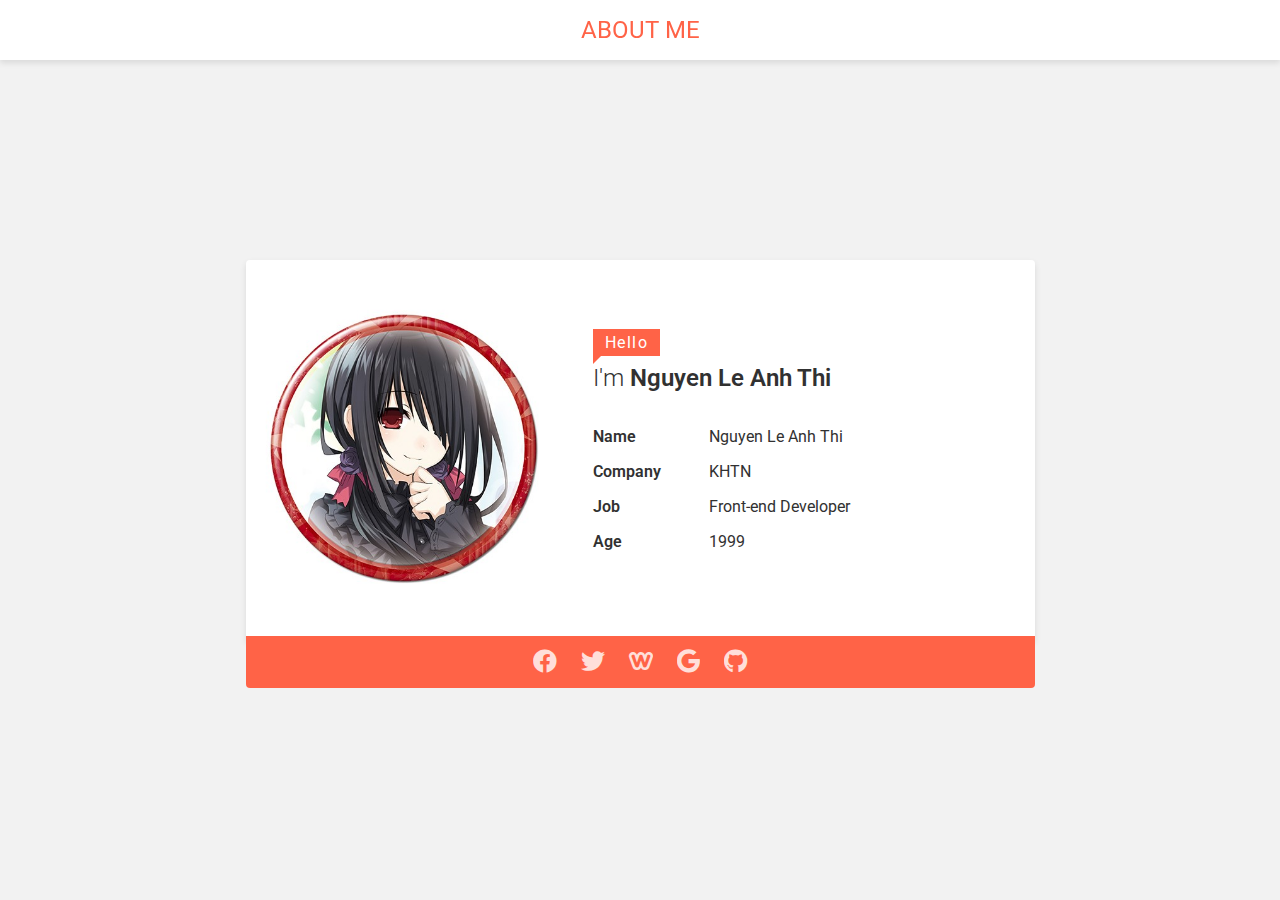
<file: about-me/index.html>
<!DOCTYPE html>
<html lang="en">
  <head>
    <meta charset="UTF-8" />
    <meta name="viewport" content="width=device-width, initial-scale=1.0" />
    <title>About me</title>
    <link rel="stylesheet" href="./assets/css/style.css" />
    <link
      rel="stylesheet"
      href="https://use.fontawesome.com/releases/v5.4.1/css/all.css"
    />
  </head>
  <body>
    <div class="wrapper">
      <div class="top-title">
        <h2>ABOUT ME</h2>
      </div>
      <div class="container">
        <div class="left-container">
          <img src="./assets/images/avt.jpg" alt="" />
        </div>
        <div class="right-container">
          <span class="say-hi">Hello</span>
          <h2 class="my-name">I'm <span>Nguyen Le Anh Thi</span></h2>
          <div class="details">
            <div class="label">
              <p>Name</p>
              <p>Company</p>
              <p>Job</p>
              <p>Age</p>
            </div>
            <div class="infomation">
              <p>Nguyen Le Anh Thi</p>
              <p>KHTN</p>
              <p>Front-end Developer</p>
              <p>1999</p>
            </div>
          </div>
        </div>
        <div class="bottom-container">
          <a href="https://www.facebook.com/anhthi.nguyen034/" target="_blank">
            <i class="fab fa-facebook"></i>
          </a>
          <a href="#" target="_blank">
            <i class="fab fa-twitter"></i>
          </a>
          <a href="#" target="_blank">
            <i class="fab fa-weebly"></i>
          </a>
          <a href="https://www.google.com/" target="_blank">
            <i class="fab fa-google"></i>
          </a>
          <a href="https://github.com/nguyenleanhthi" target="_blank">
            <i class="fab fa-github"></i>
          </a>
        </div>
      </div>
    </div>
  </body>
</html>
</file>
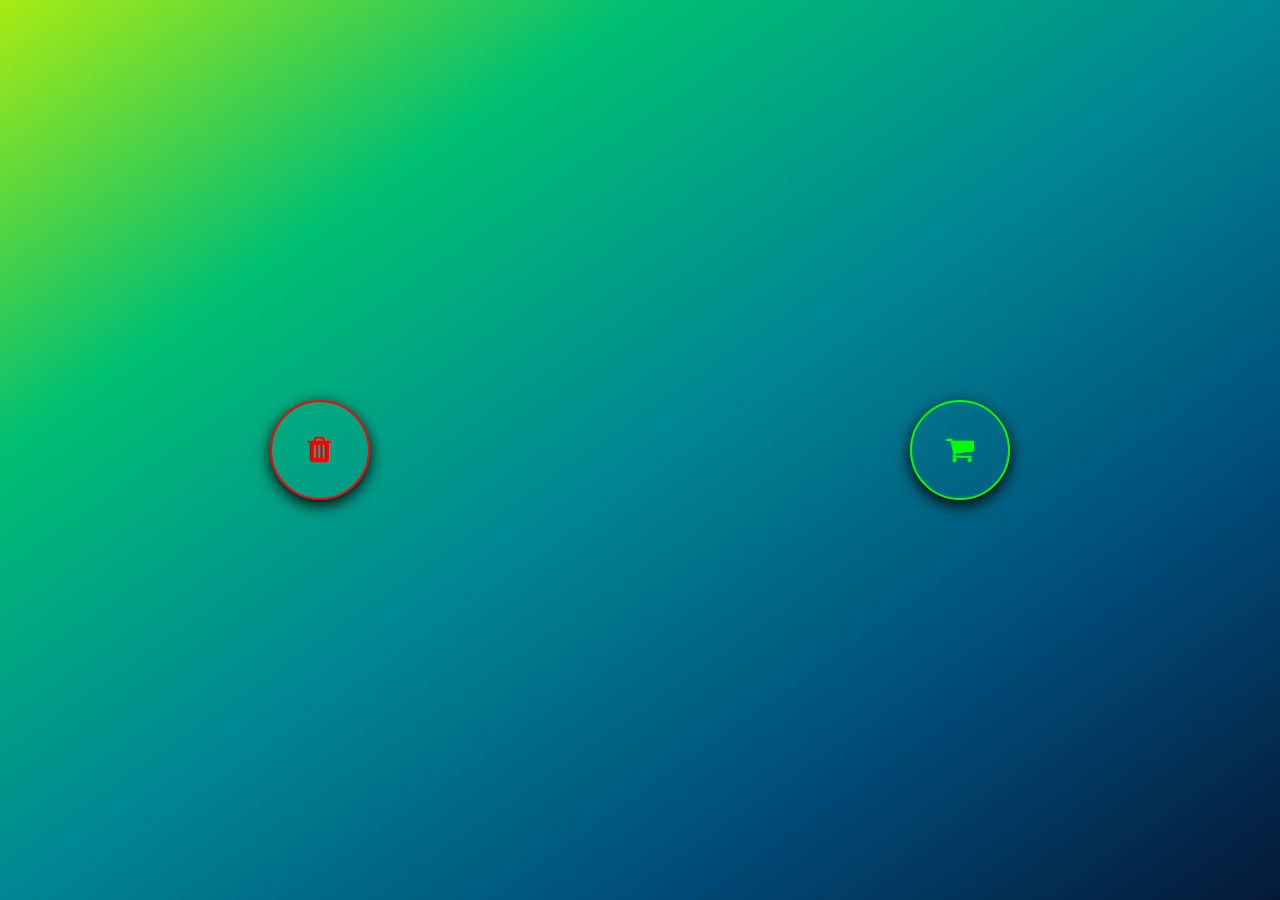
<file: button-tooltip/index.html>
<!DOCTYPE html>
<html lang="en">
  <head>
    <meta charset="UTF-8" />
    <meta name="viewport" content="width=device-width, initial-scale=1.0" />
    <title>Image 3D</title>
    <link rel="stylesheet" href="./assets/css/style.css" />
    <link
      rel="stylesheet"
      href="https://stackpath.bootstrapcdn.com/font-awesome/4.7.0/css/font-awesome.min.css"
    />
  </head>
  <body>
    <button class="btn-animation" data-content="Add cart">
      <i class="fa fa-trash" aria-hidden="true"></i>
    </button>
    <button class="btn-animation" data-content="Remove item">
      <i class="fa fa-shopping-cart" aria-hidden="true"></i>
    </button>
  </body>
</html>
</file>
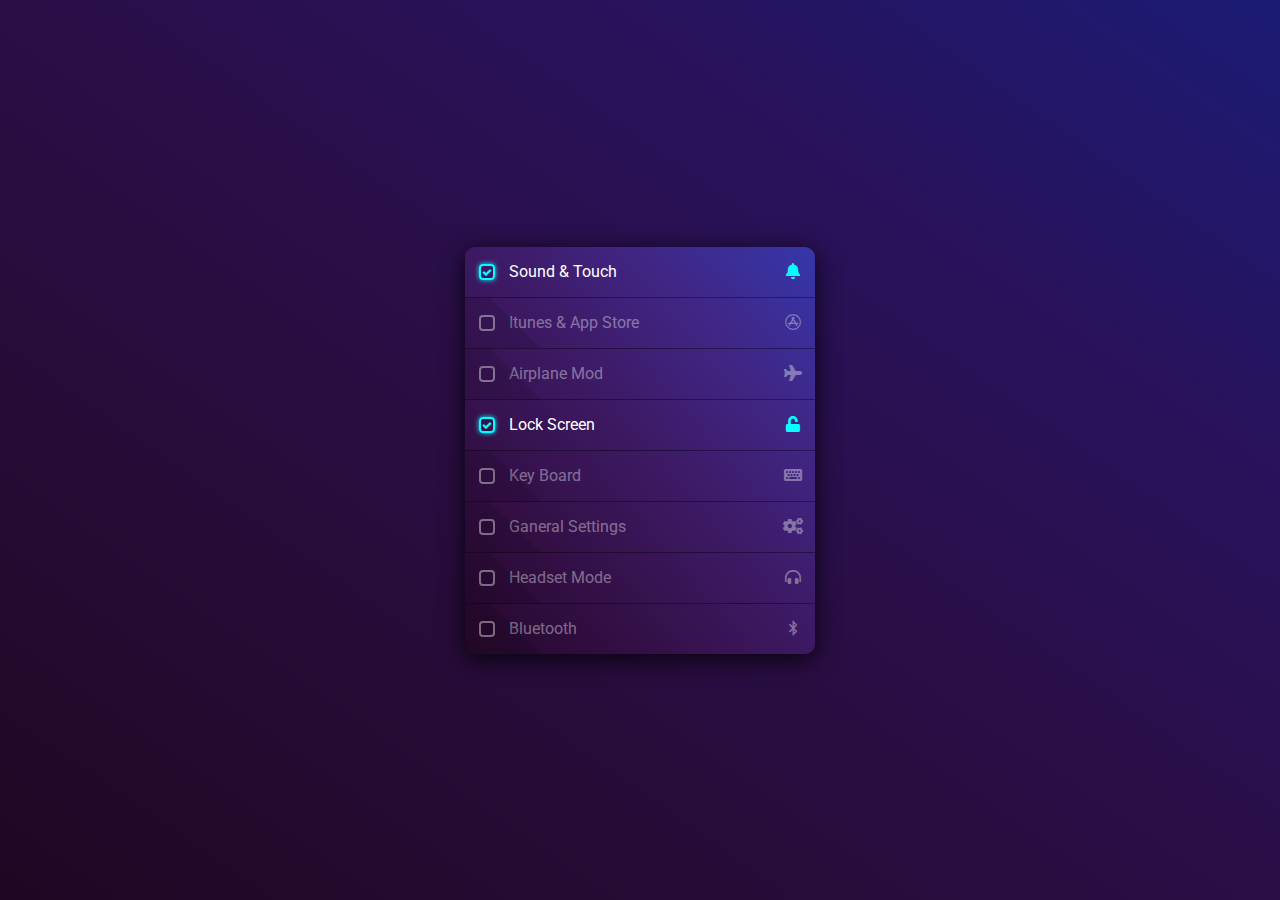
<file: Checklist/index.html>
<!DOCTYPE html>
<html lang="en">
  <head>
    <meta charset="UTF-8" />
    <meta name="viewport" content="width=device-width, initial-scale=1.0" />
    <title>Image 3D</title>
    <link rel="stylesheet" href="./assets/css/style.css" />
    <link
      rel="stylesheet"
      href="https://use.fontawesome.com/releases/v5.4.1/css/all.css"
    />
  </head>
  <body>
    <div class="list-item">
      <div class="item">
        <input type="checkbox" checked />
        <label for=""><span>Sound & Touch</span></label>
        <span><i class="fas fa-bell"></i></span>
      </div>
      <div class="item">
        <input type="checkbox" />
        <label for="">Itunes & App Store</label>
        <span><i class="fab fa-app-store"></i></span>
      </div>
      <div class="item">
        <input type="checkbox" />
        <label for="">Airplane Mod</label>
        <span><i class="fas fa-plane"></i></span>
      </div>
      <div class="item">
        <input type="checkbox" checked />
        <label for="">Lock Screen</label>
        <span><i class="fas fa-unlock"></i></span>
      </div>
      <div class="item">
        <input type="checkbox" />
        <label for="">Key Board</label>
        <span><i class="fas fa-keyboard"></i></span>
      </div>
      <div class="item">
        <input type="checkbox" />
        <label for="">Ganeral Settings</label>
        <span><i class="fas fa-cogs"></i></span>
      </div>
      <div class="item">
        <input type="checkbox" />
        <label for="">Headset Mode</label>
        <span><i class="fas fa-headphones-alt"></i></span>
      </div>
      <div class="item">
        <input type="checkbox" />
        <label for="">Bluetooth</label>
        <span><i class="fab fa-bluetooth-b"></i></span>
      </div>
    </div>
  </body>
</html>
</file>
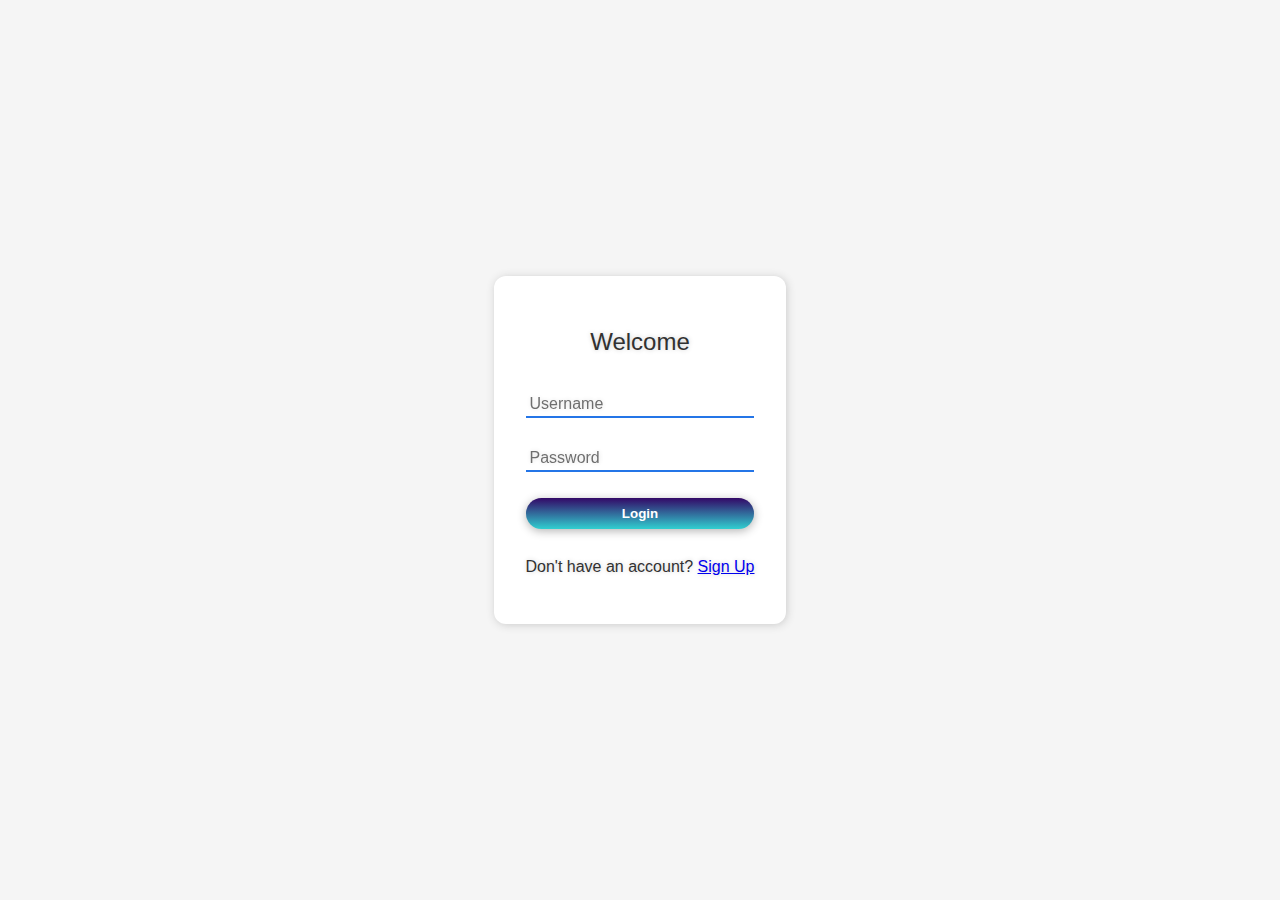
<file: form-login-1/index.html>
<!DOCTYPE html>
<html lang="en">
  <head>
    <meta charset="UTF-8" />
    <meta name="viewport" content="width=device-width, initial-scale=1.0" />
    <title>Form Login</title>
    <link rel="stylesheet" href="./assets/css/style.css" />
  </head>
  <body>
    <form class="form-login">
      <h2>Welcome</h2>
      <div class="input-group">
        <input type="text" id="username" required />
        <label for="username">Username</label>
      </div>
      <div class="input-group">
        <input type="password" id="password" required />
        <label for="password">Password</label>
      </div>
      <button>Login</button>
      <p>Don't have an account? <a href="#">Sign Up</a></p>
    </form>
  </body>
</html>
</file>
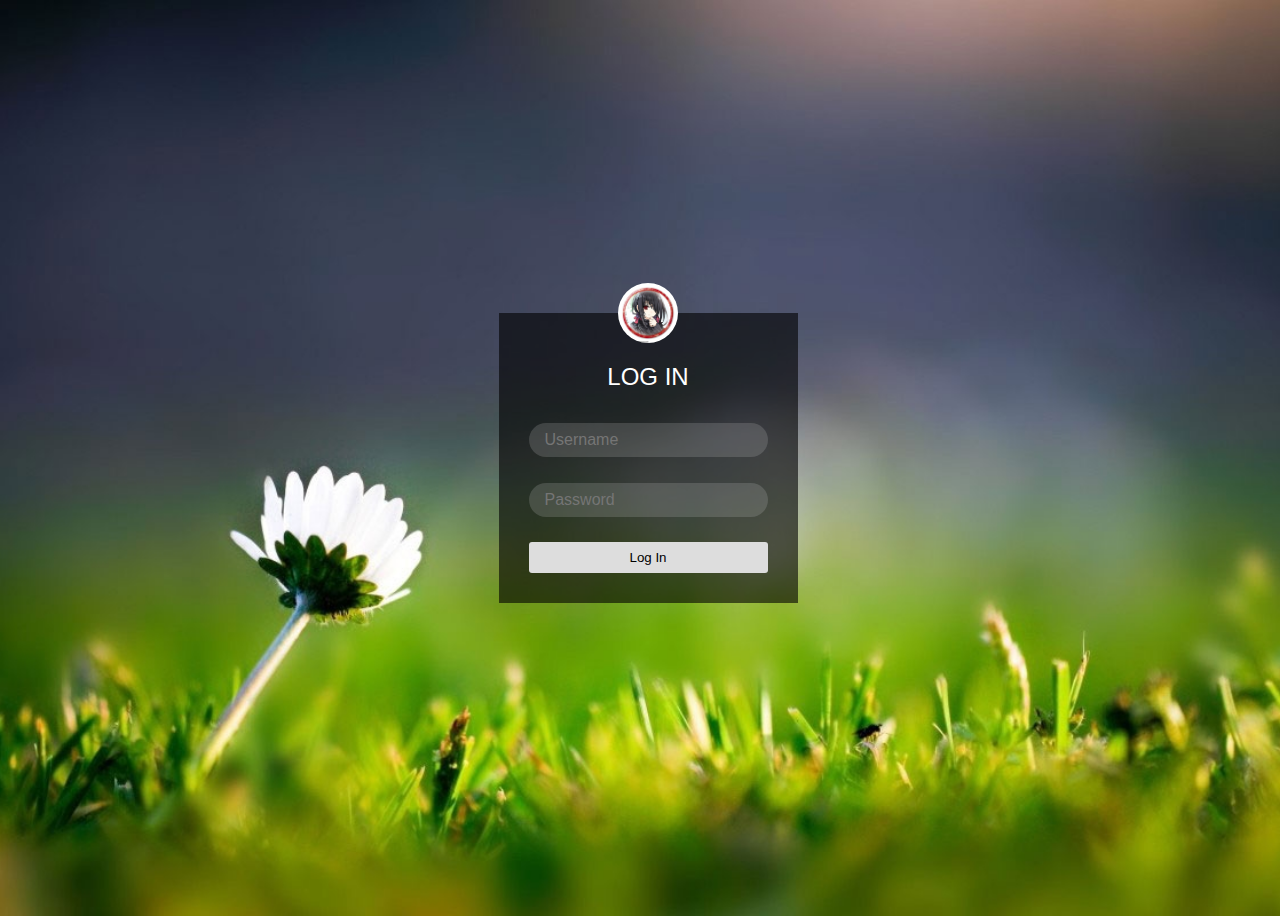
<file: form-login-2/index.html>
<!DOCTYPE html>
<html lang="en">
  <head>
    <meta charset="UTF-8" />
    <meta name="viewport" content="width=device-width, initial-scale=1.0" />
    <title>Form Login</title>
    <link rel="stylesheet" href="./assets/css/style.css" />
  </head>
  <body>
    <form class="form-login">
      <img src="./assets/images/avt.jpg" class="avt-form" />
      <h2>Log in</h2>
      <input
        type="text"
        class="input-username"
        placeholder="Username"
        required
      />
      <input
        type="password"
        class="input-password"
        placeholder="Password"
        required
      />
      <button>Log In</button>
    </form>
  </body>
</html>
</file>
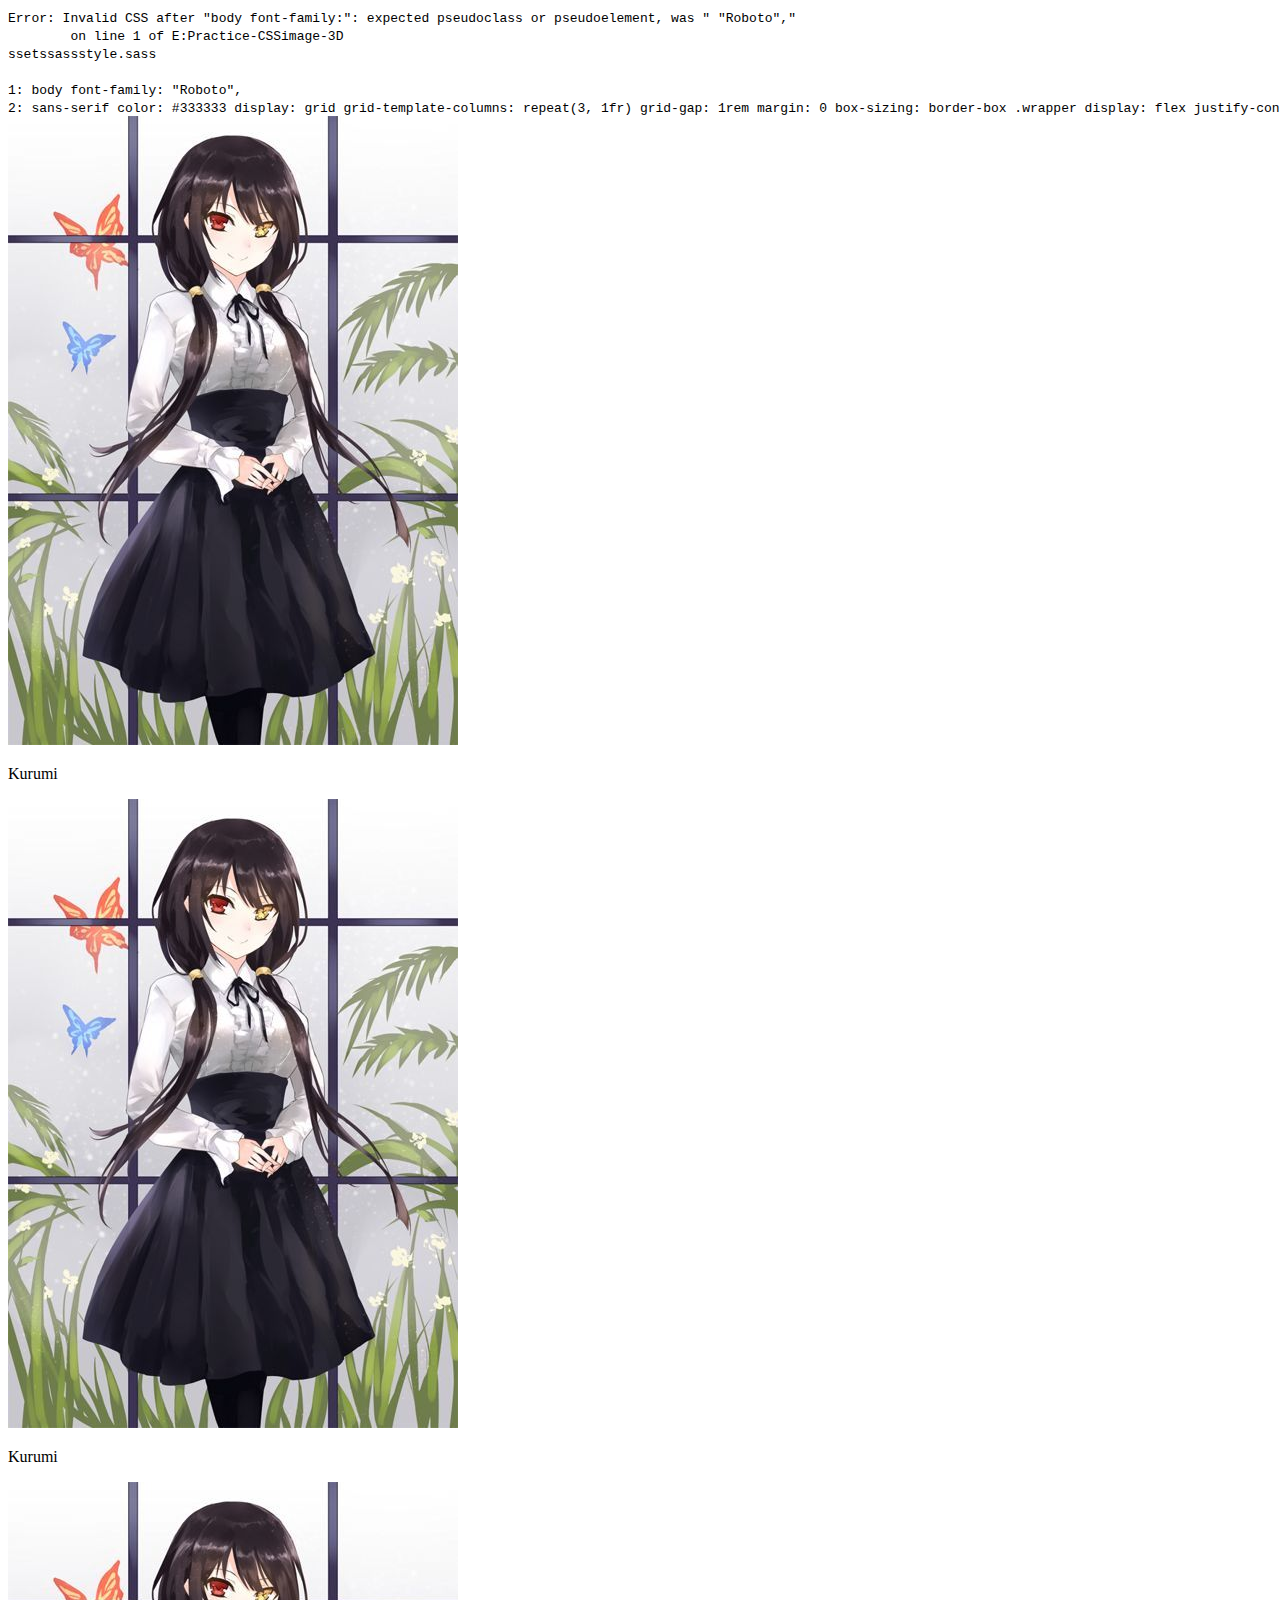
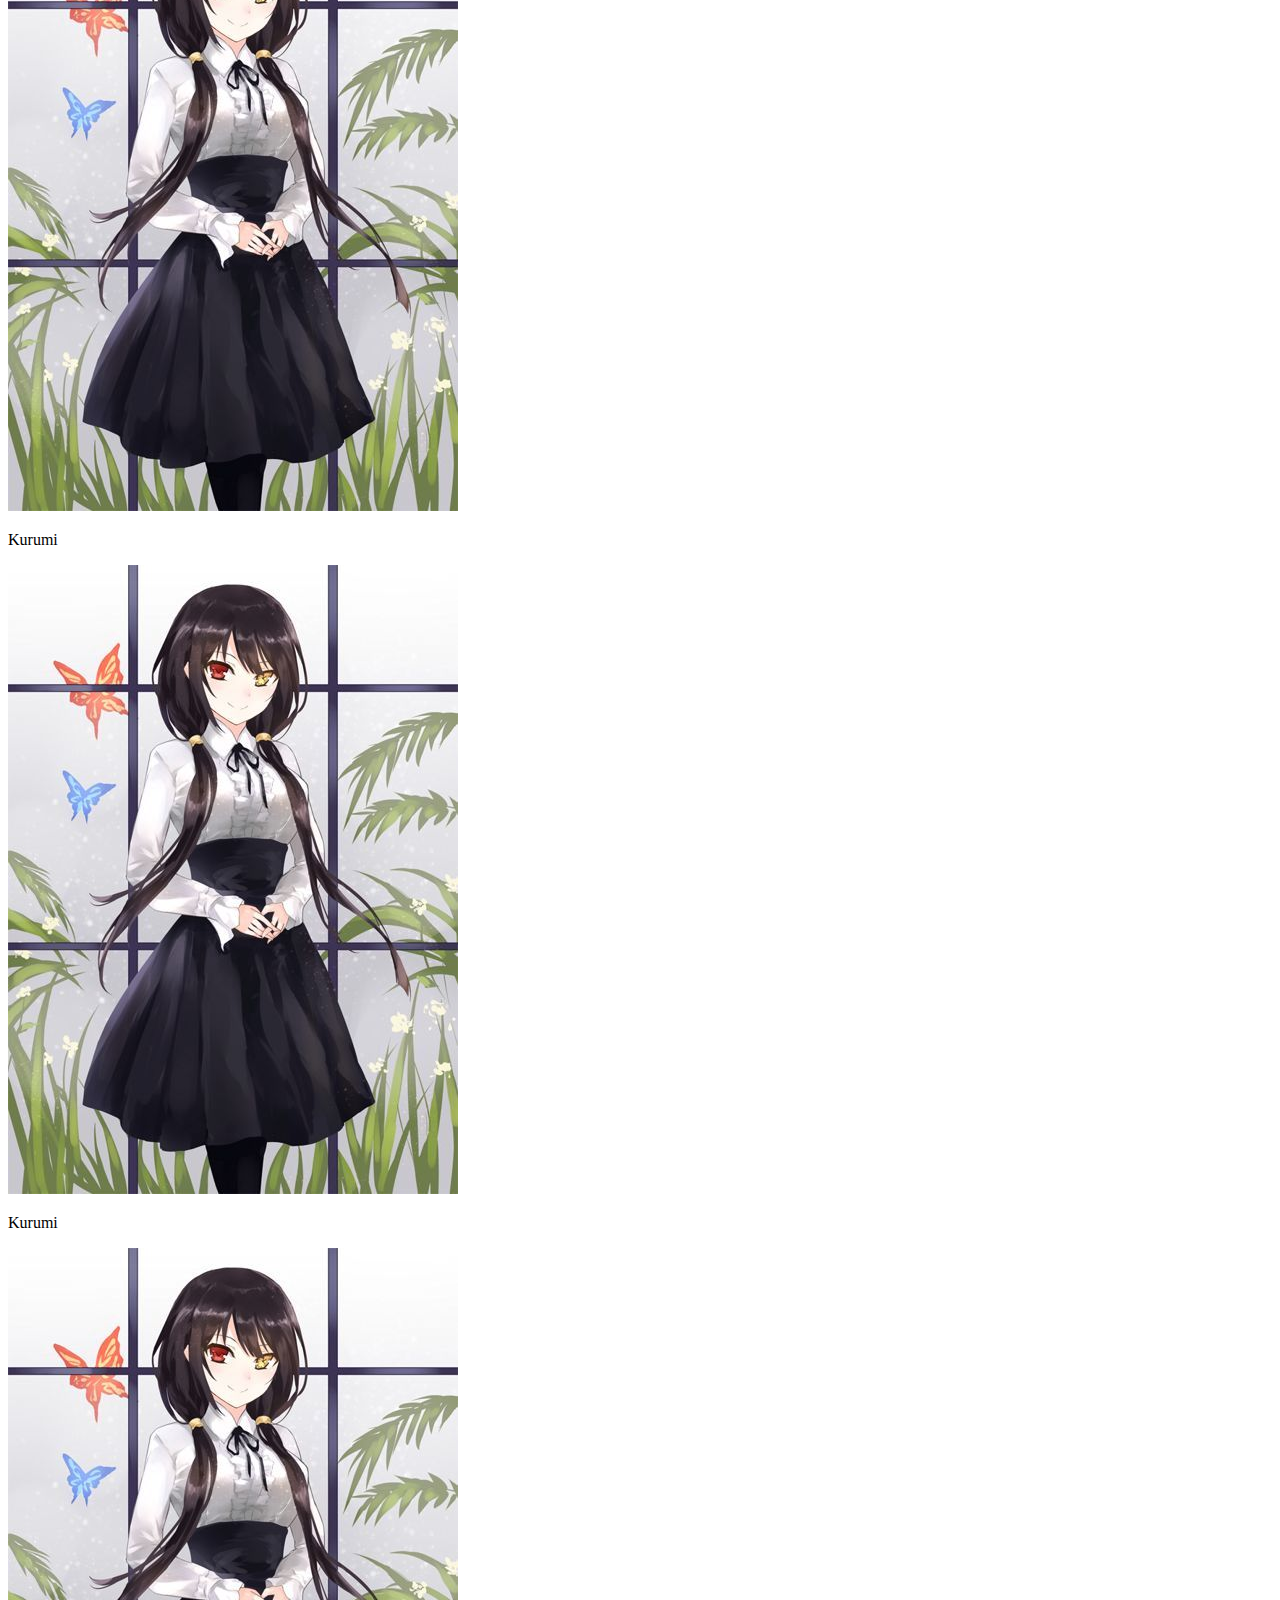
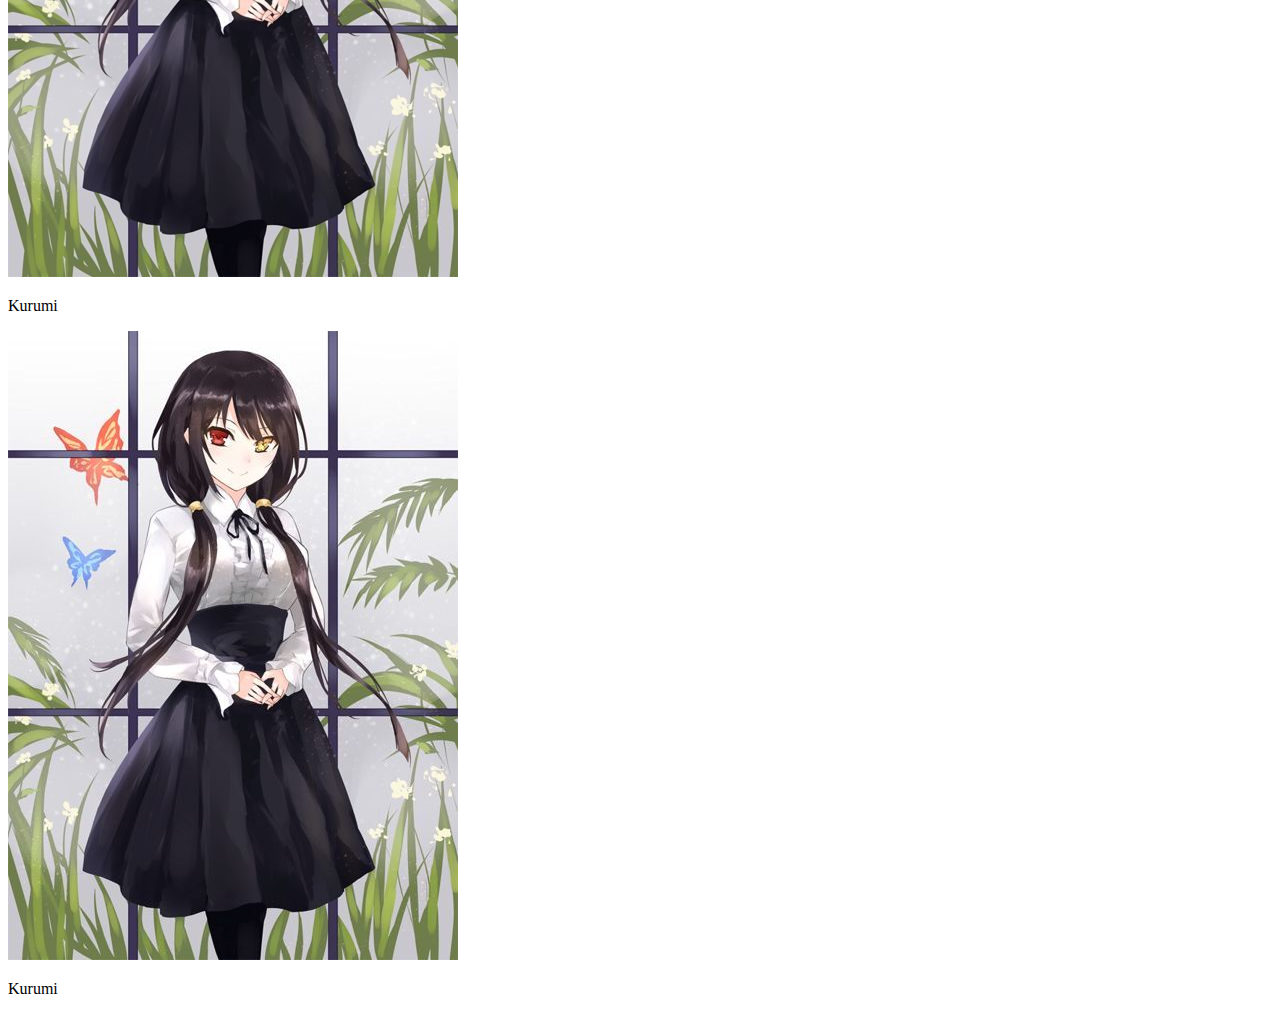
<file: image-3D/index.html>
<!DOCTYPE html>
<html lang="en">
  <head>
    <meta charset="UTF-8" />
    <meta name="viewport" content="width=device-width, initial-scale=1.0" />
    <title>Image 3D</title>
    <link rel="stylesheet" href="./assets/css/style.css" />
  </head>
  <body>
    <div class="wrapper">
      <div class="box">
        <div class="card">
          <img src="./assets/images/kurumi.jpg" />
          <div class="title">
            <p>Kurumi</p>
          </div>
        </div>
      </div>
    </div>
    <div class="wrapper">
      <div class="box">
        <div class="card">
          <img src="./assets/images/kurumi.jpg" />
          <div class="title">
            <p>Kurumi</p>
          </div>
        </div>
      </div>
    </div>
    <div class="wrapper">
      <div class="box">
        <div class="card">
          <img src="./assets/images/kurumi.jpg" />
          <div class="title">
            <p>Kurumi</p>
          </div>
        </div>
      </div>
    </div>
    <div class="wrapper">
      <div class="box">
        <div class="card">
          <img src="./assets/images/kurumi.jpg" />
          <div class="title">
            <p>Kurumi</p>
          </div>
        </div>
      </div>
    </div>
    <div class="wrapper">
      <div class="box">
        <div class="card">
          <img src="./assets/images/kurumi.jpg" />
          <div class="title">
            <p>Kurumi</p>
          </div>
        </div>
      </div>
    </div>
    <div class="wrapper">
      <div class="box">
        <div class="card">
          <img src="./assets/images/kurumi.jpg" />
          <div class="title">
            <p>Kurumi</p>
          </div>
        </div>
      </div>
    </div>
  </body>
</html>
</file>
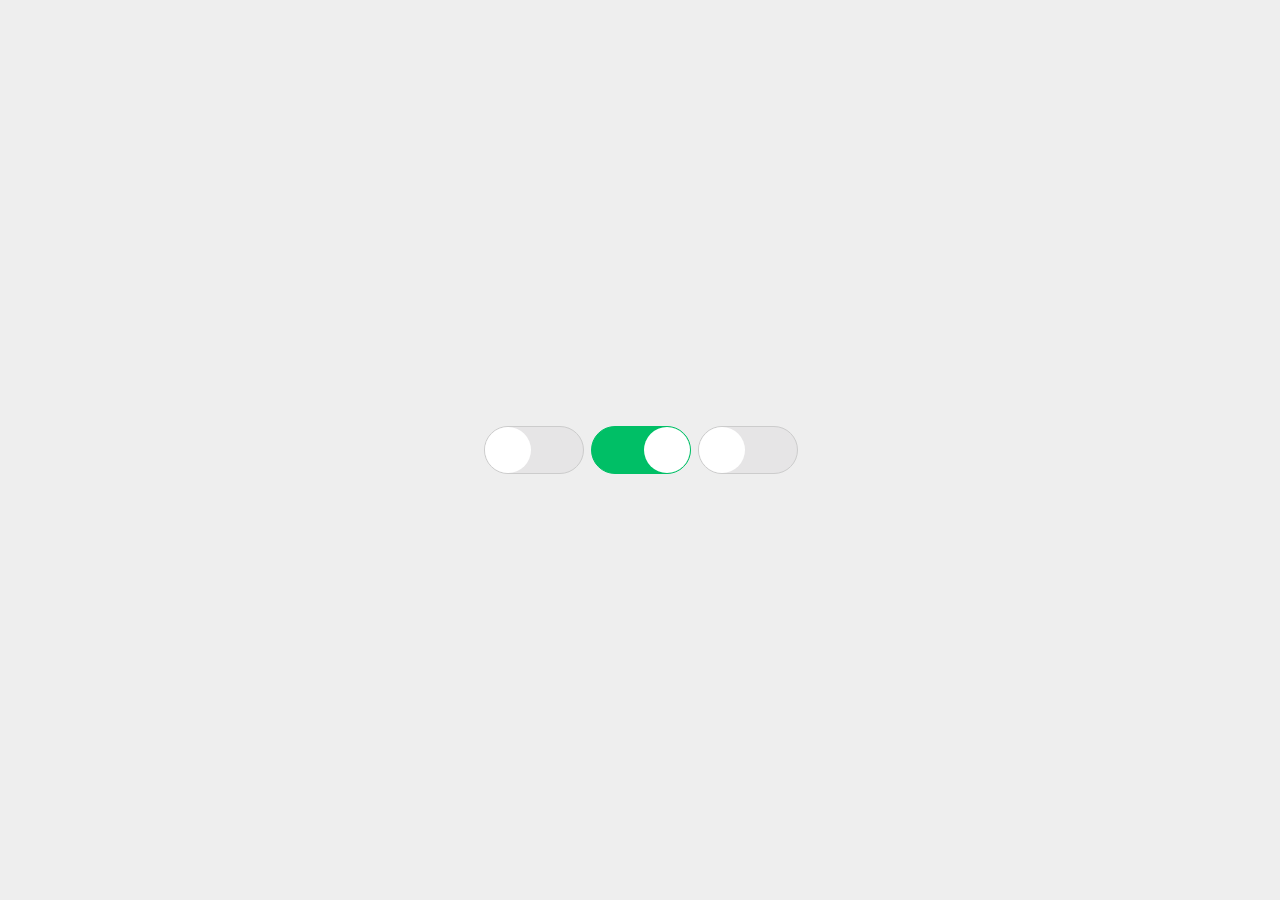
<file: swith-button/index.html>
<!DOCTYPE html>
<html lang="en">
  <head>
    <meta charset="UTF-8" />
    <meta name="viewport" content="width=device-width, initial-scale=1.0" />
    <title>Switch Button</title>
    <link rel="stylesheet" href="./assets/css/style.css" />
  </head>
  <body>
    <input type="checkbox" class="switch" />
    <input type="checkbox" class="switch" checked />
    <input type="checkbox" class="switch" />
  </body>
</html>
</file>
<file: about-me/assets/css/style.css>
@import url("https://fonts.googleapis.com/css2?family=Roboto&display=swap");
body {
  font-family: "Roboto", sans-serif;
  width: 100vw;
  height: 100vh;
  padding: 0;
  margin: 0; }

img {
  max-width: 100%; }

.wrapper {
  background-color: #f2f2f2;
  color: #313131;
  width: 100%;
  height: 100%;
  display: flex;
  justify-content: center;
  align-items: center;
  font-size: 16px; }

.top-title {
  width: 100%;
  color: tomato;
  position: fixed;
  top: 0;
  left: 0;
  padding: 16px 0;
  background-color: #FFF;
  box-shadow: 0 3px 6px rgba(0, 0, 0, 0.1); }
  .top-title h2 {
    margin: 0;
    text-align: center;
    font-weight: 400; }

.container {
  display: flex;
  align-items: center;
  background-color: #FFF;
  border-top-left-radius: 4px;
  border-top-right-radius: 4px;
  padding: 20px;
  box-shadow: 0 3px 6px rgba(0, 0, 0, 0.1);
  padding: 30px 0;
  position: relative; }

.left-container {
  width: 40%;
  margin-right: 2rem; }
  .left-container img {
    border-radius: 50%; }

.right-container {
  flex-grow: 1;
  flex: 1; }

.say-hi {
  background-color: tomato;
  padding: 4px 12px;
  letter-spacing: 1.4px;
  color: #FFF;
  position: relative; }
  .say-hi::before {
    content: "";
    width: 0;
    height: 0;
    position: absolute;
    top: 100%;
    left: 0;
    border: 4px solid tomato;
    border-right-color: transparent;
    border-bottom-color: transparent; }

.my-name {
  font-weight: 300;
  margin-top: 12px; }
  .my-name span {
    font-weight: 600; }

.details {
  display: flex;
  margin-top: 0.6rem; }

.label {
  font-weight: 600;
  margin-right: 3rem; }

.bottom-container {
  display: flex;
  justify-content: center;
  background-color: tomato;
  position: absolute;
  top: 99%;
  width: 100%;
  padding: 12px 0;
  border-bottom-left-radius: 4px;
  border-bottom-right-radius: 4px; }
  .bottom-container a {
    text-decoration: none;
    font-size: 24px;
    margin: 0 12px;
    opacity: 0.8;
    color: #FFF;
    transition: all 0.2; }
    .bottom-container a:hover {
      opacity: 1; }

/*# sourceMappingURL=style.css.map */
</file>
<file: button-tooltip/assets/css/style.css>
body {
  display: flex;
  justify-content: space-around;
  align-items: center;
  height: 100vh;
  margin: 0;
  background-image: linear-gradient(to left top, #051937, #004d7a, #008793, #00bf72, #a8eb12); }

button {
  cursor: pointer; }

.btn-animation {
  width: 100px;
  height: 100px;
  border-radius: 50%;
  background: transparent;
  outline: none;
  font-size: 30px;
  box-shadow: 0 5px 15px #000;
  transition: all 0.2s;
  position: relative; }
  .btn-animation:hover {
    transform: translate(0, -10px);
    box-shadow: 0 15px 15px #000; }
    .btn-animation:hover::before {
      opacity: 1;
      top: -100%; }
    .btn-animation:hover::after {
      opacity: 1;
      top: -50%; }
  .btn-animation:active {
    transform: translate(2px, 0); }
  .btn-animation::before {
    opacity: 0;
    content: attr(data-content);
    font-size: 20px;
    position: absolute;
    top: 0;
    left: 50%;
    width: 150%;
    padding: 10px;
    transform: translateX(-50%);
    border-radius: 10px;
    transition: all 0.4s cubic-bezier(0.68, -0.55, 0.26, 1.55); }
  .btn-animation::after {
    opacity: 0;
    content: "";
    position: absolute;
    border-left: 8px solid transparent;
    border-right: 8px solid transparent;
    border-top: 8px solid #fff;
    top: 0;
    left: 50%;
    transform: translateX(-50%);
    transition: all 0.4s cubic-bezier(0.68, -0.55, 0.26, 1.55); }
  .btn-animation:nth-child(1) {
    border: 2px solid #ff0000;
    color: #ff0000; }
    .btn-animation:nth-child(1):hover {
      background-color: #ff0000;
      color: #000000; }
      .btn-animation:nth-child(1):hover::before {
        color: #ff0000; }
    .btn-animation:nth-child(1)::before {
      border: 2px solid #ff0000; }
    .btn-animation:nth-child(1)::after {
      border-top-color: #ff0000; }
  .btn-animation:nth-child(2) {
    border: 2px solid #00ff00;
    color: #00ff00; }
    .btn-animation:nth-child(2):hover {
      background-color: #00ff00;
      color: #000000; }
      .btn-animation:nth-child(2):hover::before {
        color: #00ff00; }
    .btn-animation:nth-child(2)::before {
      border: 2px solid #00ff00; }
    .btn-animation:nth-child(2)::after {
      border-top-color: #00ff00; }

/*# sourceMappingURL=style.css.map */
</file>
<file: form-login-1/assets/css/style.css>
body {
  display: flex;
  justify-content: center;
  align-items: center;
  background-color: #f5f5f5;
  color: #313131;
  height: 100vh;
  width: 100vw;
  margin: 0;
  font-family: sans-serif; }

.form-login {
  display: flex;
  flex-direction: column;
  align-items: center;
  border-radius: 12px;
  box-shadow: 1px 1px 8px #CCC;
  background-color: #FFF;
  padding: 32px;
  text-shadow: 0.4px 0.4px 5px rgba(0, 0, 0, 0.2); }
  .form-login h2 {
    user-select: none;
    font-weight: 500; }
  .form-login button {
    width: 100%;
    padding: 0.5rem 1rem;
    margin: 0.8rem 0;
    background-image: linear-gradient(to top, #30cfd0 0%, #330867 100%);
    color: #ffffff;
    font-weight: bold;
    border: none;
    border-radius: 1rem;
    outline: none;
    cursor: pointer;
    box-shadow: 0.2px 2px 10px rgba(0, 0, 0, 0.3); }

.input-group {
  position: relative;
  width: 100%;
  margin: 0.8rem 0; }
  .input-group label {
    position: absolute;
    left: 4px;
    top: 6px;
    font-weight: 400;
    opacity: 0.7;
    transition: all 0.3s;
    cursor: auto; }
  .input-group input {
    width: 100%;
    border: none;
    border-bottom: 2px solid #2475E7;
    background-color: transparent;
    outline: none;
    padding: 6px 4px;
    box-sizing: border-box; }
    .input-group input:focus + label, .input-group input:valid + label {
      top: -10px;
      left: 0;
      font-size: 12px; }

/*# sourceMappingURL=style.css.map */
</file>
<file: form-login-2/assets/css/style.css>
body {
  width: 100vw;
  height: 100vh;
  display: flex;
  justify-content: center;
  align-items: center;
  overflow: hidden;
  background-image: url("../../assets/images/background.jpg");
  background-repeat: no-repeat;
  background-size: cover;
  background-position: center center;
  font-family: tahoma, sans-serif; }

.form-login {
  display: flex;
  flex-direction: column;
  align-items: center;
  padding: 30px;
  background-color: rgba(0, 0, 0, 0.6);
  position: relative;
  color: #FFF; }
  .form-login h2 {
    text-transform: uppercase;
    color: inherit;
    font-weight: 400; }
  .form-login input {
    margin: 0.8rem 0;
    outline: none;
    border: none;
    border-radius: 24px;
    background: none;
    background-color: rgba(200, 200, 200, 0.2);
    color: inherit;
    padding: 8px 16px;
    font-size: 1rem;
    box-sizing: border-box; }
  .form-login button {
    margin: 0.8rem 0 0;
    width: 100%;
    padding: 8px 16px;
    background-color: #DDD;
    border: none;
    border-radius: 3px;
    cursor: pointer;
    outline: none; }

.avt-form {
  position: absolute;
  width: 60px;
  height: 60px;
  border-radius: 50%;
  top: 0;
  left: 50%;
  transform: translate(-50%, -50%); }

/*# sourceMappingURL=style.css.map */
</file>
<file: image-3D/assets/css/style.css>
/*
Error: Invalid CSS after "body font-family:": expected pseudoclass or pseudoelement, was " "Roboto","
        on line 1 of E:\Practice-CSS\image-3D\assets\sass\style.sass

1: body font-family: "Roboto",
2: sans-serif color: #333333 display: grid grid-template-columns: repeat(3, 1fr) grid-gap: 1rem margin: 0 box-sizing: border-box .wrapper display: flex justify-content: center align-items: center background-color: #DDD transition: all .2s cursor: pointer &:hover background-color: #AAA .box .card transform: translate(50px, -50px) background-color: rgba(255, 255, 255, .4) .box display: inline-block position: relative transform: rotate(-30deg) skew(25deg) scale(.4) box-shadow: -4px 4px 10px rgba(0, 0, 0, .4) border-radius: 8px background-color: #FFF .card padding: 10px background-color: transparent border: 1px solid gray transition: all .2s .title text-align: center font-weight: bold @media (max-width: 992px) .wrapper grid-column: span 3 .box transform: rotate(-30deg) skew(25deg) scale(0.3) gsdfg

Backtrace:
E:\Practice-CSS\image-3D\assets\sass\style.sass:1
C:/Program Files (x86)/Koala/rubygems/gems/sass-3.5.2/lib/sass/scss/parser.rb:1278:in `expected'
C:/Program Files (x86)/Koala/rubygems/gems/sass-3.5.2/lib/sass/scss/parser.rb:1208:in `expected'
C:/Program Files (x86)/Koala/rubygems/gems/sass-3.5.2/lib/sass/scss/parser.rb:1203:in `tok!'
C:/Program Files (x86)/Koala/rubygems/gems/sass-3.5.2/lib/sass/scss/static_parser.rb:285:in `pseudo'
C:/Program Files (x86)/Koala/rubygems/gems/sass-3.5.2/lib/sass/scss/static_parser.rb:166:in `simple_selector_sequence'
C:/Program Files (x86)/Koala/rubygems/gems/sass-3.5.2/lib/sass/scss/static_parser.rb:118:in `selector'
C:/Program Files (x86)/Koala/rubygems/gems/sass-3.5.2/lib/sass/scss/static_parser.rb:86:in `selector_comma_sequence'
C:/Program Files (x86)/Koala/rubygems/gems/sass-3.5.2/lib/sass/scss/parser.rb:1186:in `expr!'
C:/Program Files (x86)/Koala/rubygems/gems/sass-3.5.2/lib/sass/scss/static_parser.rb:20:in `parse_selector'
C:/Program Files (x86)/Koala/rubygems/gems/sass-3.5.2/lib/sass/tree/visitors/perform.rb:438:in `visit_rule'
C:/Program Files (x86)/Koala/rubygems/gems/sass-3.5.2/lib/sass/tree/visitors/base.rb:36:in `visit'
C:/Program Files (x86)/Koala/rubygems/gems/sass-3.5.2/lib/sass/tree/visitors/perform.rb:162:in `block in visit'
C:/Program Files (x86)/Koala/rubygems/gems/sass-3.5.2/lib/sass/stack.rb:79:in `block in with_base'
C:/Program Files (x86)/Koala/rubygems/gems/sass-3.5.2/lib/sass/stack.rb:135:in `with_frame'
C:/Program Files (x86)/Koala/rubygems/gems/sass-3.5.2/lib/sass/stack.rb:79:in `with_base'
C:/Program Files (x86)/Koala/rubygems/gems/sass-3.5.2/lib/sass/tree/visitors/perform.rb:162:in `visit'
C:/Program Files (x86)/Koala/rubygems/gems/sass-3.5.2/lib/sass/tree/visitors/base.rb:52:in `block in visit_children'
C:/Program Files (x86)/Koala/rubygems/gems/sass-3.5.2/lib/sass/tree/visitors/base.rb:52:in `map'
C:/Program Files (x86)/Koala/rubygems/gems/sass-3.5.2/lib/sass/tree/visitors/base.rb:52:in `visit_children'
C:/Program Files (x86)/Koala/rubygems/gems/sass-3.5.2/lib/sass/tree/visitors/perform.rb:171:in `block in visit_children'
C:/Program Files (x86)/Koala/rubygems/gems/sass-3.5.2/lib/sass/tree/visitors/perform.rb:183:in `with_environment'
C:/Program Files (x86)/Koala/rubygems/gems/sass-3.5.2/lib/sass/tree/visitors/perform.rb:170:in `visit_children'
C:/Program Files (x86)/Koala/rubygems/gems/sass-3.5.2/lib/sass/tree/visitors/base.rb:36:in `block in visit'
C:/Program Files (x86)/Koala/rubygems/gems/sass-3.5.2/lib/sass/tree/visitors/perform.rb:190:in `visit_root'
C:/Program Files (x86)/Koala/rubygems/gems/sass-3.5.2/lib/sass/tree/visitors/base.rb:36:in `visit'
C:/Program Files (x86)/Koala/rubygems/gems/sass-3.5.2/lib/sass/tree/visitors/perform.rb:161:in `visit'
C:/Program Files (x86)/Koala/rubygems/gems/sass-3.5.2/lib/sass/tree/visitors/perform.rb:10:in `visit'
C:/Program Files (x86)/Koala/rubygems/gems/sass-3.5.2/lib/sass/tree/root_node.rb:36:in `css_tree'
C:/Program Files (x86)/Koala/rubygems/gems/sass-3.5.2/lib/sass/tree/root_node.rb:29:in `render_with_sourcemap'
C:/Program Files (x86)/Koala/rubygems/gems/sass-3.5.2/lib/sass/engine.rb:389:in `_render_with_sourcemap'
C:/Program Files (x86)/Koala/rubygems/gems/sass-3.5.2/lib/sass/engine.rb:307:in `render_with_sourcemap'
C:/Program Files (x86)/Koala/rubygems/gems/sass-3.5.2/lib/sass/exec/sass_scss.rb:391:in `run'
C:/Program Files (x86)/Koala/rubygems/gems/sass-3.5.2/lib/sass/exec/sass_scss.rb:63:in `process_result'
C:/Program Files (x86)/Koala/rubygems/gems/sass-3.5.2/lib/sass/exec/base.rb:52:in `parse'
C:/Program Files (x86)/Koala/rubygems/gems/sass-3.5.2/lib/sass/exec/base.rb:19:in `parse!'
C:/Program Files (x86)/Koala/rubygems/gems/sass-3.5.2/bin/sass:13:in `<top (required)>'
C:/Program Files (x86)/Koala/bin/sass:22:in `load'
C:/Program Files (x86)/Koala/bin/sass:22:in `<main>'
*/
body:before {
  white-space: pre;
  font-family: monospace;
  content: "Error: Invalid CSS after \"body font-family:\": expected pseudoclass or pseudoelement, was \" \"Roboto\",\"\A         on line 1 of E:\Practice-CSS\image-3D\assets\sass\style.sass\A \A 1: body font-family: \"Roboto\",\A 2: sans-serif color: #333333 display: grid grid-template-columns: repeat(3, 1fr) grid-gap: 1rem margin: 0 box-sizing: border-box .wrapper display: flex justify-content: center align-items: center background-color: #DDD transition: all .2s cursor: pointer &:hover background-color: #AAA .box .card transform: translate(50px, -50px) background-color: rgba(255, 255, 255, .4) .box display: inline-block position: relative transform: rotate(-30deg) skew(25deg) scale(.4) box-shadow: -4px 4px 10px rgba(0, 0, 0, .4) border-radius: 8px background-color: #FFF .card padding: 10px background-color: transparent border: 1px solid gray transition: all .2s .title text-align: center font-weight: bold @media (max-width: 992px) .wrapper grid-column: span 3 .box transform: rotate(-30deg) skew(25deg) scale(0.3) gsdfg"; }
</file>
<file: swith-button/assets/css/style.css>
body {
  display: flex;
  justify-content: center;
  align-items: center;
  height: 100vh;
  margin: 0;
  background-color: #EEE; }

.switch {
  appearance: none;
  position: relative;
  height: 48px;
  width: 100px;
  border: 1px solid #CCC;
  border-radius: 50px;
  background-color: #E6E5E6;
  outline: none;
  cursor: pointer; }
  .switch::before {
    content: "";
    height: 46px;
    width: 46px;
    background-color: #ffffff;
    position: absolute;
    top: 0;
    left: 0;
    border-radius: 50%;
    transition: all 0.2s; }

.switch:checked {
  background-color: #00BF66;
  border-color: #00BF66; }
  .switch:checked::before {
    left: 52px; }

/*# sourceMappingURL=style.css.map */
</file>
<file: Checklist/assets/css/style.css>
@charset "UTF-8";
@import url("https://stackpath.bootstrapcdn.com/font-awesome/4.7.0/css/font-awesome.min.css");
@import url("https://fonts.googleapis.com/css2?family=Roboto&display=swap");
body {
  font-family: "Roboto", sans-serif;
  display: flex;
  align-items: center;
  justify-content: center;
  height: 100vh;
  background-image: linear-gradient(to right top, #1f0723, #260b34, #2a0e47, #28135d, #1b1b74);
  margin: 0;
  padding: 0; }

.list-item {
  width: 350px;
  border-radius: 10px;
  background-image: linear-gradient(to right top, #25082a, #330f45, #3d1963, #402685, #3636aa);
  box-shadow: 0 5px 25px rgba(0, 0, 0, 0.8);
  overflow: hidden; }

.item {
  display: grid;
  grid-template-columns: 1fr 6fr 1fr;
  align-items: center;
  justify-content: center;
  width: 100%;
  height: 50px;
  border-top: 1px solid rgba(0, 0, 0, 0.4);
  color: rgba(255, 255, 255, 0.4);
  position: relative; }
  .item input[type="checkbox"], .item span {
    margin: auto; }
  .item input[type="checkbox"] {
    appearance: none;
    width: 16px;
    height: 16px;
    border: 2px solid rgba(255, 255, 255, 0.4);
    border-radius: 4px;
    outline: none;
    position: relative;
    display: flex;
    justify-content: center;
    align-items: center;
    transition: all 0.4s;
    cursor: pointer;
    z-index: 2; }
    .item input[type="checkbox"]:checked {
      border: 2px solid aqua;
      box-shadow: 0 0 5px aqua; }
      .item input[type="checkbox"]:checked::before {
        opacity: 1; }
      .item input[type="checkbox"]:checked ~ label {
        color: #FFF; }
        .item input[type="checkbox"]:checked ~ label::before {
          left: 120%; }
      .item input[type="checkbox"]:checked ~ span {
        color: aqua;
        animation: icon-animation 0.2s linear; }
    .item input[type="checkbox"]:hover {
      transform: scale(1.3); }
    .item input[type="checkbox"]::before {
      opacity: 0;
      content: "";
      font-family: fontAwesome;
      width: 10px;
      height: 10px;
      font-size: 10px;
      position: absolute;
      color: aqua; }
  .item label::before {
    content: "";
    width: 150px;
    height: 100%;
    position: absolute;
    top: 0;
    left: -100px;
    background-color: rgba(0, 0, 0, 0.1);
    transform: skew(45deg);
    transition: all 0.2s; }
  .item:first-child {
    border-top: none; }

@keyframes icon-animation {
  0% {
    opacity: 0;
    transform: scale(0.1); }
  50% {
    transform: rotate(-20deg); }
  75% {
    transform: rotate(20deg); }
  100% {
    opacity: 1;
    transform: scale(1); } }

/*# sourceMappingURL=style.css.map */
</file>
